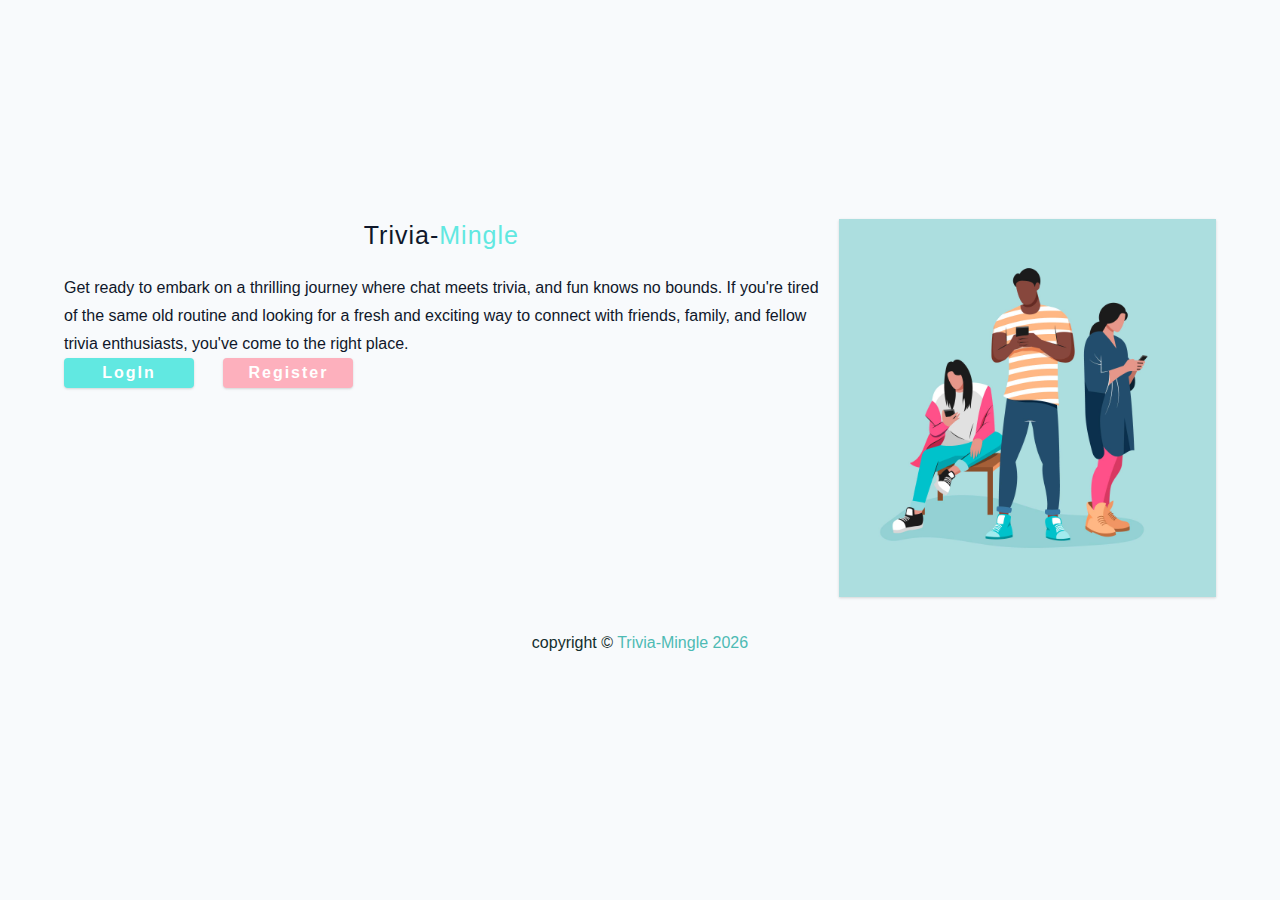
<file: index.html>
<!DOCTYPE html>
<html lang="en">
  <head>
    <meta charset="UTF-8" />
    <meta http-equiv="X-UA-Compatible" content="IE=edge" />
    <meta name="viewport" content="width=device-width, initial-scale=1.0" />
    <title>Welcome Page</title>
    <!-- normalize -->
    <link rel="stylesheet" href="./normalize.css" />
    <!-- font awsome -->
    <!-- main css -->
    <link rel="stylesheet" href="./main.css" />
  </head>
  <body>
    <main>
      <div class="container section-center">
        <!-- header container -->
        <div class="header-container">
          <article class="article-container">
            <div class="heading-text">
              <h2>Trivia-<span class="span-1">Mingle</span></h2>
              <h4>Trivia-<span class="span-1">Mingle</span></h4>
              <p class="p-hide">
                Get ready to embark on a thrilling journey where chat meets
                trivia, and fun knows no bounds. If you're tired of the same old
                routine and looking for a fresh and exciting way to connect with
                friends, family, and fellow trivia enthusiasts, you've come to
                the right place.
              </p>
              <p class="p-show">
                Get ready to embark on a thrilling journey where chat meets
                trivia, and fun knows no bounds.
              </p>
            </div>
            <div class="link-container">
              <a href="/login.html" class="btn">LogIn</a>
              <a href="/register.html" class="btn a-btn">register</a>
            </div>
          </article>
          <div class="img-container">
            <img src="./image/home.jpg" alt="home" class="img img-2" />
          </div>
          <!-- links small -->
          <div class="link-box">
            <a href="/login.html" class="btn">LogIn</a>
            <a href="/register.html" class="btn a-btn">register</a>
            <!-- <div class="login">
              <a href="#" class="btn">LogIn</a>
            </div>
            <div class="signup">
              <a href="#" class="btn a-btn">signup</a>
            </div> -->
          </div>
        </div>
        <!-- footer container -->
        <div class="footer-container">
          <p class="copyright">
            copyright &copy; <span id="sp">Trivia-Mingle </span
            ><span id="date"></span>
          </p>
        </div>
      </div>
    </main>
    <!-- script -->
    <script src="./index.js"></script>
  </body>
</html>
</file>
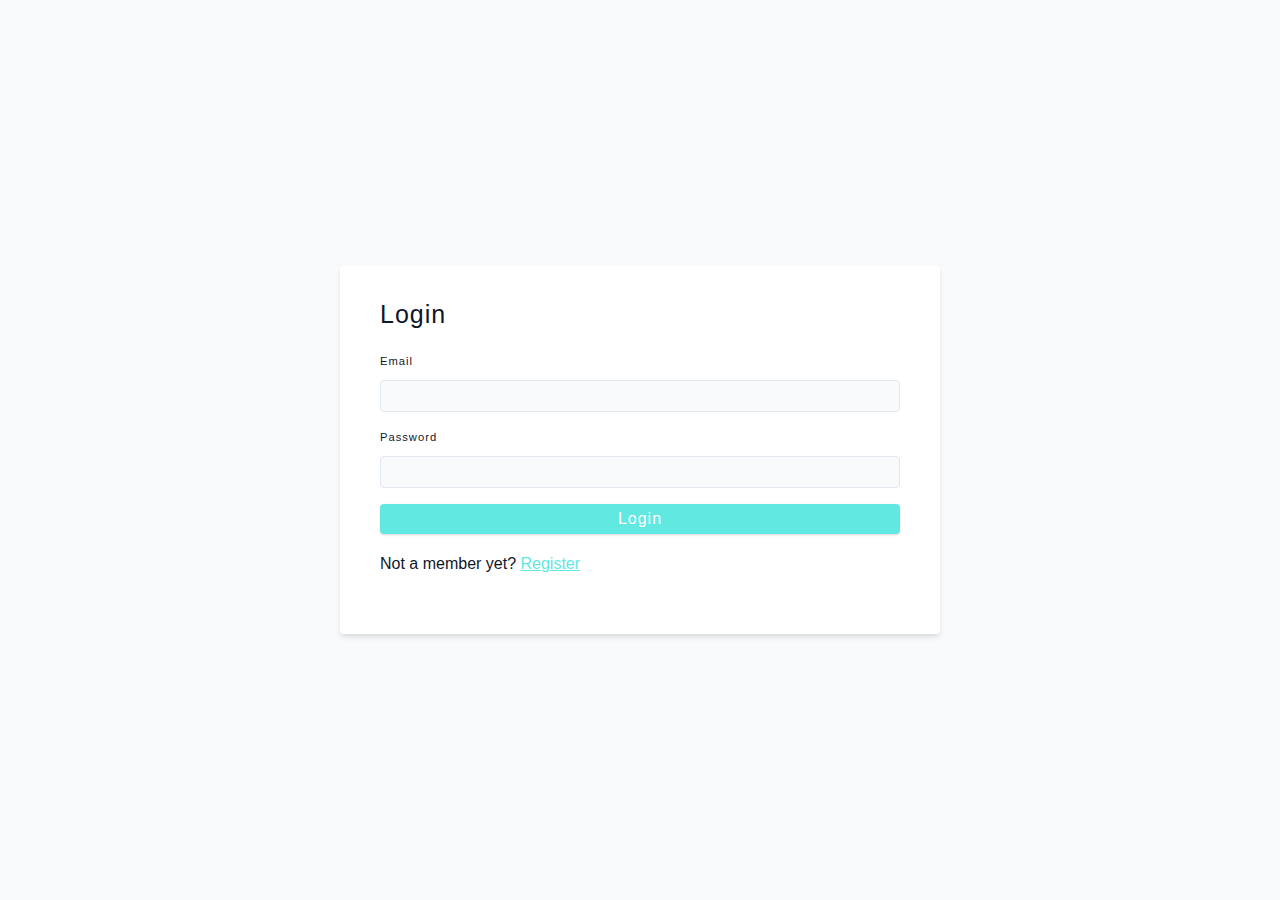
<file: login.html>
<!DOCTYPE html>
<html lang="en">
  <head>
    <meta charset="UTF-8" />
    <meta http-equiv="X-UA-Compatible" content="IE=edge" />
    <meta name="viewport" content="width=device-width, initial-scale=1.0" />
    <title>Login Page</title>
    <!-- normalize -->
    <link rel="stylesheet" href="./normalize.css" />
    <!-- font awsome -->
    <!-- main css -->
    <link rel="stylesheet" href="./main.css" />
  </head>
  <body>
    <main>
      <div class="container section-center">
        <form action="" id="form" class="form">
          <h4>Login</h4>

          <div class="form-row">
            <label for="email" class="form-label">email</label>
            <input
              type="email"
              name="email"
              id="email"
              class="form-input input"
              required
            />
          </div>
          <div class="form-row">
            <label for="password" class="form-label">password</label>
            <input
              type="password"
              name="password"
              id="password"
              class="form-input input"
              required
            />
          </div>
          <button type="submit" class="btn btn-block">login</button>
          <small class="form-alert loginA">Invalid Credentials</small>
          <p>
            Not a member yet?
            <a class="signup-a" href="/register.html"
              ><span class="sign-up">Register</span></a
            >
          </p>
        </form>
      </div>
    </main>
    <!-- Javascript -->
    <script src="/login.js"></script>
  </body>
</html>
</file>
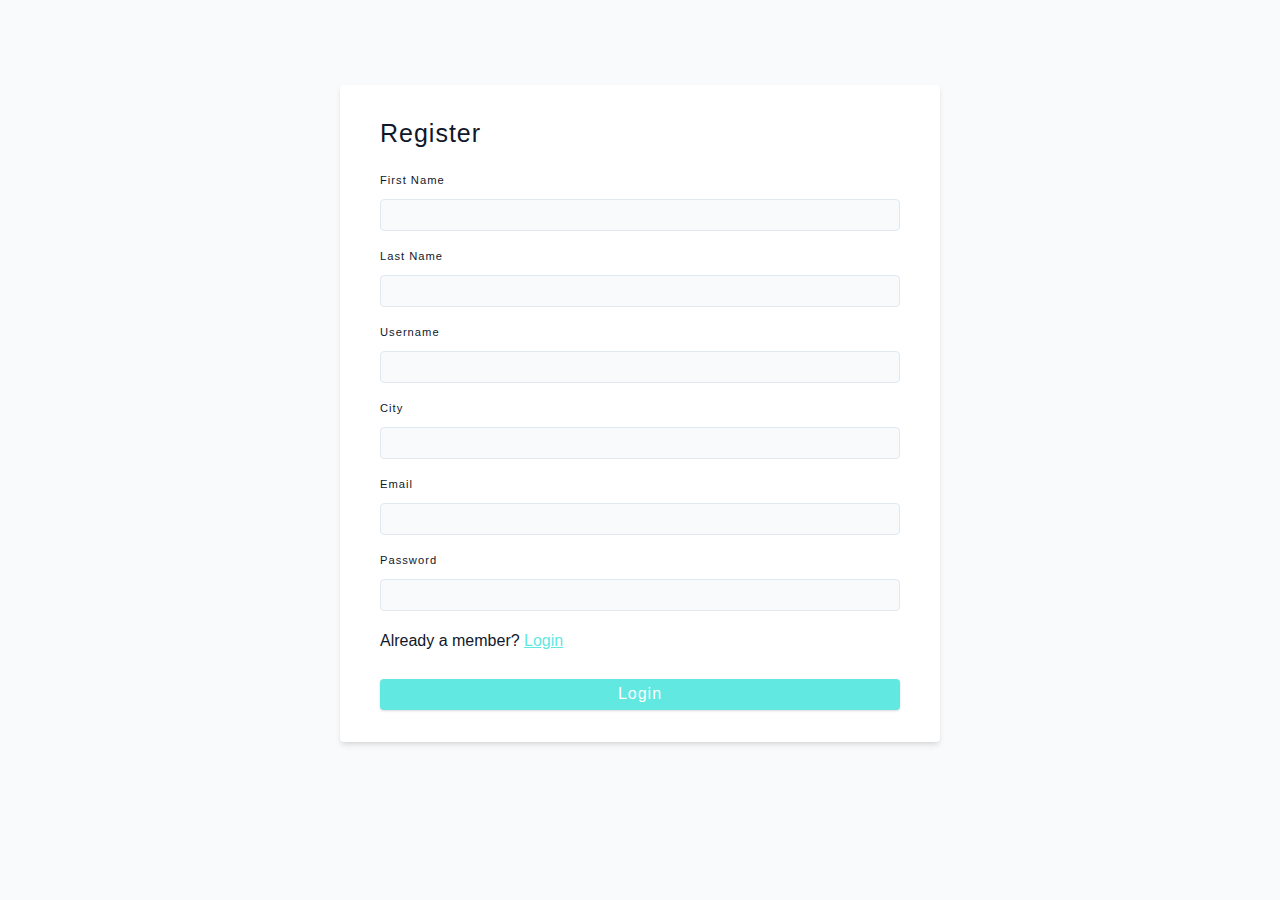
<file: register.html>
<!DOCTYPE html>
<html lang="en">
  <head>
    <meta charset="UTF-8" />
    <meta http-equiv="X-UA-Compatible" content="IE=edge" />
    <meta name="viewport" content="width=device-width, initial-scale=1.0" />
    <title>Register Page</title>
    <!-- normalize -->
    <link rel="stylesheet" href="./normalize.css" />
    <!-- font awsome -->
    <!-- main css -->
    <link rel="stylesheet" href="./main.css" />
  </head>
  <body>
    <main>
      <div class="container section-center">
        <form action="" class="form" id="form">
          <h4>register</h4>

          <div class="form-row">
            <label for="first name" class="form-label">first name</label>
            <input
              type="text"
              name="firstName"
              id="firstName"
              class="form-input input"
              required
            />
          </div>
          <div class="form-row">
            <label for="last name" class="form-label">last name</label>
            <input
              type="text"
              id="lastName"
              name="lastName"
              class="form-input input"
              required
            />
          </div>
          <div class="form-row">
            <label for="user name" class="form-label">username</label>
            <input
              type="text"
              name="userName"
              id="userName"
              class="form-input input"
              required
            />
            <small class="form-alert userNameA">userName already exist</small>
            <!-- <small class="form-alert" id="error-message"></small> -->
          </div>
          <div class="form-row">
            <label for="city" class="form-label">city</label>
            <input
              type="text"
              name="city"
              id="city"
              required
              class="form-input input"
            />
          </div>
          <div class="form-row">
            <label for="email" class="form-label">email</label>
            <input
              type="email"
              name="email"
              id="email"
              class="form-input input"
              required
            />
            <small class="form-alert emailA">email already exist</small>
          </div>
          <div class="form-row">
            <label for="password" class="form-label">password</label>
            <input
              type="password"
              name="password"
              id="password"
              class="form-input input"
              required
            />
          </div>
          <p>
            Already a member?
            <a class="signup-a" href="/login.html"
              ><span class="sign-up">Login</span></a
            >
          </p>
          <button type="submit" class="btn btn-block">login</button>
        </form>
      </div>
      <div id="message"></div>
    </main>
    <!-- javascript -->
    <script src="/register2.js"></script>
  </body>
</html>
</file>
<file: main.css>
*,
::after,
::before {
  box-sizing: border-box;
}
/* fonts */
@import url("https://fonts.googleapis.com/css2?family=Roboto:wght@400;500;600&family=Montserrat&display=swap");
html {
  font-size: 100%;
} /*16px*/

@import url("https://fonts.googleapis.com/css?family=Roboto:400|Lato:400");

html {
  font-size: 100%;
} /*16px*/

:root {
  /* colors */
  --primary-100: #dffaf9;
  --primary-200: #c0f6f3;
  --primary-300: #a0f1ed;
  --primary-400: #81ede7;
  --primary-500: #61e8e1;
  --primary-600: #4ebab4;
  --primary-700: #3a8b87;
  --primary-800: #275d5a;
  --primary-900: #132e2d;

  /* grey */
  --grey-50: #f8fafc;
  --grey-100: #f1f5f9;
  --grey-200: #e2e8f0;
  --grey-300: #cbd5e1;
  --grey-400: #94a3b8;
  --grey-500: #64748b;
  --grey-600: #475569;
  --grey-700: #334155;
  --grey-800: #1e293b;
  --grey-900: #0f172a;
  /* rest of the colors */
  --black: #222;
  --white: #fff;
  --red-light: #f8d7da;
  --red-dark: #842029;
  --green-light: #d1e7dd;
  --green-dark: #0f5132;

  /* fonts  */
  --headingFont: "Lato", sans-serif;
  --bodyFont: "Roboto", sans-serif;
  --smallText: 0.7em;
  /* rest of the vars */
  --backgroundColor: var(--grey-50);
  --textColor: var(--grey-900);
  --borderRadius: 0.25rem;
  --letterSpacing: 1px;
  --transition: 0.3s ease-in-out all;
  --max-width: 950px;
  --fixed-width: 600px;

  /* box shadow*/
  --shadow-1: 0 1px 3px 0 rgba(0, 0, 0, 0.1), 0 1px 2px 0 rgba(0, 0, 0, 0.06);
  --shadow-2: 0 4px 6px -1px rgba(0, 0, 0, 0.1),
    0 2px 4px -1px rgba(0, 0, 0, 0.06);
  --shadow-3: 0 10px 15px -3px rgba(0, 0, 0, 0.1),
    0 4px 6px -2px rgba(0, 0, 0, 0.05);
  --shadow-4: 0 20px 25px -5px rgba(0, 0, 0, 0.1),
    0 10px 10px -5px rgba(0, 0, 0, 0.04);
}

body {
  background: var(--backgroundColor);
  font-family: var(--bodyFont);
  font-weight: 400;
  line-height: 1.75;
  color: var(--textColor);
}

p {
  margin-bottom: 1.5rem;
  max-width: 40em;
}

h1,
h2,
h3,
h4,
h5 {
  margin: 0;
  margin-bottom: 1.38rem;
  font-family: var(--headingFont);
  font-weight: 400;
  line-height: 1.3;
  text-transform: capitalize;
  letter-spacing: var(--letterSpacing);
}

h1 {
  margin-top: 0;
  font-size: 3.052rem;
}

h2 {
  font-size: 2.441rem;
}

h3 {
  font-size: 1.953rem;
}

h4 {
  font-size: 1.563rem;
}

h5 {
  font-size: 1.25rem;
}

small,
.text-small {
  font-size: var(--smallText);
}

a {
  text-decoration: none;
}
ul {
  list-style-type: none;
  padding: 0;
}

.img {
  width: 100%;
  display: block;
  object-fit: cover;
}
/* buttons */

.btn {
  cursor: pointer;
  color: var(--white);
  background: var(--primary-500);
  border: transparent;
  border-radius: var(--borderRadius);
  letter-spacing: var(--letterSpacing);
  padding: 0.375rem 0.75rem;
  box-shadow: var(--shadow-1);
  transition: var(--transition);
  text-transform: capitalize;
  display: inline-block;
}
.btn:hover {
  background: var(--primary-700);
  box-shadow: var(--shadow-3);
}
.btn-hipster {
  color: var(--primary-500);
  background: var(--primary-200);
}
.btn-hipster:hover {
  color: var(--primary-200);
  background: var(--primary-700);
}
.btn-block {
  width: 100%;
}

/* alerts */
.alert {
  padding: 0.375rem 0.75rem;
  margin-bottom: 1rem;
  border-color: transparent;
  border-radius: var(--borderRadius);
}

.alert-danger {
  color: var(--red-dark);
  background: var(--red-light);
}
.alert-success {
  color: var(--green-dark);
  background: var(--green-light);
}
/* form */

.form {
  width: 80vw;
  max-width: var(--fixed-width);
  background: var(--white);
  border-radius: var(--borderRadius);
  box-shadow: var(--shadow-2);
  padding: 2rem 2.5rem;
  margin: 3rem auto;
}
.form-label {
  display: block;
  font-size: var(--smallText);
  margin-bottom: 0.5rem;
  text-transform: capitalize;
  letter-spacing: var(--letterSpacing);
}
.form-input,
.form-textarea {
  width: 100%;
  padding: 0.375rem 0.75rem;
  border-radius: var(--borderRadius);
  background: var(--backgroundColor);
  border: 1px solid var(--grey-200);
}

.form-row {
  margin-bottom: 1rem;
}

.form-textarea {
  height: 7rem;
}
::placeholder {
  font-family: inherit;
  color: var(--grey-400);
}
.form-alert {
  color: var(--red-dark);
  letter-spacing: var(--letterSpacing);
  text-transform: capitalize;
}
/* alert */

@keyframes spinner {
  to {
    transform: rotate(360deg);
  }
}

.loading {
  width: 6rem;
  height: 6rem;
  border: 5px solid var(--grey-400);
  border-radius: 50%;
  border-top-color: var(--primary-500);
  animation: spinner 0.6s linear infinite;
}
.loading {
  margin: 0 auto;
}
/* title */

.title {
  text-align: center;
}

.title-underline {
  background: var(--primary-500);
  width: 7rem;
  height: 0.25rem;
  margin: 0 auto;
  margin-top: -1rem;
}

/*
=============== 
Home
===============
*/

main {
  min-height: 100vh;
  display: grid;
  place-items: center;
}
.section-center {
  max-width: var(--max-width);
  margin: 0 auto;
  width: 80vw;
}
.span-1 {
  color: var(--primary-500);
}

.span-2 {
  color: rgb(253, 176, 189);
}
.heading-text h4 {
  text-align: center;
}
.heading-text p {
  text-align: center;
}

.heading-text h2 {
  display: none;
}
.p-hide {
  display: none;
}

.img-container {
  margin-bottom: 16px;
}

.container {
  display: grid;
  place-items: center;
}
.link-container {
  display: none;
}

.link-box {
  display: grid;
  grid-template-columns: 1fr 1fr;
  grid-column-gap: 20px;
  text-align: center;
}

.a-btn {
  background: rgb(253, 176, 189);
}

.a-btn:hover {
  background: rgb(247, 130, 150);
}

@media screen and (min-width: 768px) {
  main {
    min-height: 100vh;
    display: grid;
    place-items: center;
  }

  .section-center {
    max-width: var(--max-width);
    margin: 0 auto;
    width: 90vw;
  }
  .link-container {
    display: inline;
  }
  .p-hide {
    display: inline;
  }

  .p-show {
    display: none;
  }

  /* .container {
  display: grid;
  place-items: center;
} */

  .header-container {
    display: grid;
    grid-template-columns: 2fr 1fr;
    grid-column-gap: 20px;
  }

  .img-container {
    box-shadow: var(--shadow-2);
    /* object-fit: fill; */
    -webkit-animation: bounce 2s ease infinite;
    animation: bounce 2s ease infinite;
  }

  @-webkit-keyframes bounce {
    0% {
      -webkit-transform: scale(1);
      transform: scale(1);
    }
    50% {
      -webkit-transform: scale(1.1);
      transform: scale(1.1);
    }
    100% {
      -webkit-transform: scale(1);
      transform: scale(1);
    }
  }

  @keyframes bounce {
    0% {
      -webkit-transform: scale(1);
      transform: scale(1);
    }
    50% {
      -webkit-transform: scale(1.1);
      transform: scale(1.1);
    }
    100% {
      -webkit-transform: scale(1);
      transform: scale(1);
    }
  }

  .span-1 {
    color: var(--primary-500);
  }

  .link-box {
    display: none;
  }

  .span-2 {
    color: rgb(253, 176, 189);
  }

  .heading-text p {
    text-align: justify;
  }

  .link-container a {
    width: 130px;
    text-align: center;
    letter-spacing: 2px;
    margin-right: 25px;
    font-size: medium;
    font-weight: bold;
    padding: 1px;
  }

  .a-btn {
    background: rgb(253, 176, 189);
  }

  .a-btn:hover {
    background: rgb(247, 130, 150);
  }

  .footer-container p {
    font-weight: 400;
    color: var(--primary-900);
    /* text-align:; */
  }
}

.img-container {
  box-shadow: var(--shadow-1);
  /* object-fit: fill; */
}

/* .copyright {
  color: rgb(228, 47, 47);
} */

/* Login section */

.sign-up {
  color: var(--primary-500);
}
.signup-a {
  color: var(--primary-500);
  text-decoration: underline;
}

::-webkit-input-placeholder {
  font-family: inherit;
  color: var(--gray-400);
}

::-moz-placeholder {
  font-family: inherit;
  color: var(--gray-400);
}

:-ms-input-placeholder {
  font-family: inherit;
  color: var(--gray-400);
}

::-ms-input-placeholder {
  font-family: inherit;
  color: var(--gray-400);
}
.input {
  outline: none;
}

/* profile page */

.card {
  width: 80vw;
  max-width: var(--fixed-width);
  background: var(--white);
  border-radius: var(--borderRadius);
  box-shadow: var(--shadow-1);
  padding: 2rem 2.5rem;
  margin: 3rem auto;
  /* height: 85vh; */
}

.profile-label {
  margin-bottom: 0;
}

.profile-h5 {
  font-size: 0.95rem;
  text-transform: capitalize;
  font-weight: 400;
  margin-bottom: 0;
}

.mail-h5 {
  text-transform: lowercase;
}

.empty-star {
  color: rgb(185, 182, 182);
}

.gold-star {
  color: gold;
}

.profile-img-container {
  position: relative;
  width: 120px;
  height: 120px;
  margin: 0 auto;
  margin-bottom: 15px;
}
.profile-photo {
  height: 100%;
  border-radius: 50%;
}

.article {
  /* display: flex; */
  /* flex-wrap: wrap; */
  /* justify-content: space-between; */
  /* grid-template-columns: 1fr 1fr; */
  /* align-content: space-between; */
  text-align: center;
}

.profile-stars {
  display: flex;
  flex-wrap: wrap;
  justify-content: space-between;
  /* flex-direction: row; */
  /* display: grid; */
  /* grid-template-columns: 1fr 1fr 1fr 1fr 1fr; */
}

.profile-footer {
  display: flex;
  flex-wrap: wrap;
  justify-content: space-around;
}

.game-profile h5 {
  margin-bottom: 0;
}

.row {
  margin-bottom: 5px;
}

.rows {
  margin-bottom: 10px;
}

.hp {
  font-size: 0.85rem;
  font-weight: bold;
}

.p5 {
  font-size: 0.8rem;
}

.underline {
  background: var(--primary-500);
  /* width: 7rem; */
  height: 0.1rem;
  margin: 8px auto;
  /* margin-top: -1rem; */
}

.fa-star {
  font-size: 0.85rem;
}

.pb {
  padding: 0.15rem;
  width: 80px;
  text-align: center;
}

/* Trivia Home */

.ma {
  font-weight: bold;
  text-align: center;
  color: var(--primary-900);
}

.emailA {
  display: none;
}
.emailB {
  display: inline;
}

.userNameA {
  display: none;
}
.userNameB {
  display: inline;
}

.loginA {
  display: none;
}
.loginB {
  display: inline;
}

/* profile form */
.prof-form {
  max-width: 500px;
  text-align: start;
  background: var(--primary-900);
  margin-top: 10px;
  width: 65vw;
}

.select-input {
  outline: none;
  margin-bottom: 15px;
  letter-spacing: var(--letterSpacing);
}

.prof-leb {
  color: var(--grey-50);
  font-size: 0.85rem;
  font-weight: bold;
}

.bbt {
  color: var(--primary-900);
  font-weight: bold;
}

.ps {
  color: rgb(170, 78, 93);
}

.ph5 {
  font-weight: bold;
}

.c5 {
  margin-bottom: 0;
  /* font-weight: bold; */
  letter-spacing: var(--letterSpacing);
}

.p-start {
  margin-bottom: 0;
  margin-top: 0;
}

.p-end {
  margin-bottom: 0;
  margin-top: 0;
}

/* chat============ */

.header {
  background: var(--primary-400);
  height: 4rem;
  padding: 1rem;
  box-shadow: var(--shadow-1);
  display: grid;
  align-items: center;
  transition: var(--transition);
  position: fixed;
  width: 100%;
  z-index: 2;
  top: 0;
}

.nav-container {
  display: flex;
  /* grid-template-columns: 1fr 1fr 1fr 1fr 1fr; */
  /* align-items: center; */
  justify-content: space-between;
  align-items: center;
}

.nav-button {
  /* height: 50px; */
  border-radius: 1rem;
  /* padding: 1px; */
  height: 2rem;
  width: 2rem;
  display: grid;
  align-items: center;
  padding: none;
  border: var(--primary-900);
  background: var(--grey-50);
  box-shadow: var(--shadow-1);
}

.fa-solid {
  font-size: 0.8rem;
  font-weight: bold;
  padding: none;
  color: var(--primary-900);
}

header a {
  padding: none;
  margin: 0;
}

.head-container {
  width: 90vw;
  margin: 0 auto;
}

/* .time-container {
  display: flex;
}

.nav-container {
  display: flex;
} */

.nav-users {
  background: var(--primary-400);
  box-shadow: var(--shadow-1);
  position: absolute;
  right: 0;
  top: 3.1rem;
  transform: translateY(-100vh);
  transition: var(--transition);
}
.show-nav-users {
  transform: translate(0);
}

.nav-users li {
  border-bottom: 1px solid var(--grey-50);
  text-align: center;
  font-weight: 50;
  letter-spacing: var(--letterSpacing);
  padding-left: 10px;
  padding-right: 10px;
  /* z-index: -1; */

  /* position: absolute; */
}

footer {
  background: var(--grey-50);
  padding-top: 1rem;

  /* height: 4rem; */
  /* padding: 1rem; */
  /* box-shadow: var(--shadow-1); */
  display: grid;
  align-items: center;
  position: fixed;
  bottom: 0;
  left: 50%;
  /* right: 50%; */
  /* left: 50%; */
  transform: translate(-50%, 0);
  width: 100%;
  /* left: 2.1rem; */
  box-shadow: 0 1px 3px 3.5px rgba(0, 0, 0, 0.1),
    0 1px 2px 0 rgba(0, 0, 0, 0.06);
  /* z-index: 1; */
}

.footer {
  display: grid;
  grid-template-columns: 95% 4%;
  grid-column-gap: 2.5%;

  /* justify-content: space-between; */
}

.f-btn {
  background: var(--primary-500);
  /* box-shadow: var(--shadow-4); */
  box-shadow: 0px 0px 2px rgba(0, 0, 0, 0.2);

  /* justify-content: space-between; */
}

.footer-input {
  border-color: var(--primary-500);
  background: var(--primary-500);
  border-radius: 50px;
  color: var(--primary-900);
  outline: none;
}

/* .fa-fa-hh{
  color: var(--grey-50);
} */

.chatter {
  /* display: flex;
  min-height: 100vh;
  flex-direction: column; */
  /* height: 100vh; */
  padding-top: 4rem;
  padding-bottom: 5rem;
  /* height: 600px; */
  overflow-y: scroll;
  /* height: 70vh; */
}

.message {
  background: var(--primary-100);
  max-width: 80vw;
  padding: 10px;
  border-radius: 25px;
  box-shadow: var(--shadow-1);
  display: flex;
  flex-direction: column;

  /* border-radius: 20%; */
}

.meta {
  margin: 0;
  font-weight: bold;
  font-size: 0.955rem;
  letter-spacing: var(--letterSpacing);
  color: rgb(197, 76, 96);
}
.meta-t {
  align-self: flex-end;
}

.text {
  margin: 0;
  /* font-size: large; */
  letter-spacing: var(--letterSpacing);
  /* font-weight: bold; */
}

.message-info {
  display: flex;
  gap: 0.85rem;
}

.chat-main {
  display: flex;
  /* margin-top: 4rem; */
  flex-direction: column;
  height: 300px; /* Adjust the height as needed */
  overflow-y: auto;
  /* position: fixed; */
}

/* .self {
  align-self: flex-end;
  padding-right: 2rem;
} */
.others {
  align-self: flex-start;
  padding-left: 2rem;
}
.app {
  align-self: flex-start;
  padding-left: 2rem;
}

.message-mm {
  margin-top: 1.5rem;
}

.message-self {
  background: var(--primary-900);
  /* align-items: flex-end; */
  color: var(--grey-50);
}

.message p {
  font-size: 1rem;
  max-width: 60em;
  font-family: "Trebuchet MS", "Lucida Sans Unicode", "Lucida Grande",
    "Lucida Sans", Arial, sans-serif;
}

.message-app {
  background: pink;
  color: var(--grey-900);
}

/* score ul */

.high-scores {
  background: var(--primary-400);
  box-shadow: var(--shadow-1);
  position: absolute;
  right: 18vw;
  top: 3.1rem;
  transform: translateY(-100vh);
  transition: var(--transition);
}
.show-high-scores {
  transform: translate(0);
}

.high-scores li {
  border-bottom: 1px solid var(--grey-50);
  text-align: center;
  font-weight: 50;
  letter-spacing: var(--letterSpacing);
  padding-left: 10px;
  padding-right: 10px;
}

.high-scores h5 {
  padding-left: 10px;
  padding-right: 10px;
  margin-bottom: 5px;
  margin-top: 5px;
  font-size: 1rem;
  text-align: center;
  font-weight: bold;
  letter-spacing: var(--letterSpacing);
}

/* Chatter */
.chatter2 {
  /* height: 100vh;s */
  background: green;
  display: grid;
  grid-template-rows: 1fr 1fr 1fr;
}
.header2 {
  /* height: 8vh; */
  background: red;
  height: 8%;
  display: grid;
  align-items: center;
}

.center {
  background: yellow;
  width: 90vw;
  margin: 0 auto;
  display: flex;
  justify-content: space-between;
}

.chat-main2 {
  background: blue;
}

.chat-center {
  width: 90vw;
  margin: 0 auto;
}
.footer24 {
  background: white;
  height: 8%;
}
.footer-center2 {
  width: 90vw;
  margin: 0 auto;
}

/* ========================chat new========================= */
.chat-container2 {
  /* background: green; */
  height: 100vh;
}

.messageHeader2 {
  background: var(--primary-400);
  height: 10vh;
  box-shadow: var(--shadow-2);
  /* position: absolute; */
  /* top: 0; */
  /* z-index: 999; */
}

.mingleCenter2 {
  width: 100vw;
  /* background: wheat; */
  display: flex;
  margin: 0 auto;
  height: 100%;
  align-items: center;
  justify-content: space-between;
  /* ================ */
  padding-left: 10px;
  padding-right: 10px;
}

.messageMessage2 {
  height: 80vh;
  /* margin-top: 10vh; */
  /* background: yellow; */
}

.messageFooter2 {
  height: 10vh;
  background-color: var(--grey-50);
  position: fixed;
  bottom: 0;
  box-shadow: 0 1px 3px 3.5px rgba(0, 0, 0, 0.1),
    0 1px 2px 0 rgba(0, 0, 0, 0.06);
}

/* ========Middle=========== */

.messageCenter2 {
  width: 100vw;
  /* background: rgb(138, 112, 64); */
  height: 100%;
  margin: 0 auto;
  /* ======= */
}

.seeMessage {
  display: flex;
  background: var(--grey-50);
  height: 100%;
  overflow-y: scroll;
  flex-direction: column;
  /* margin-bottom: 10px; */
  /* margin-top: 10vh; */
}

/* =============footer================= */
.footerCenter2 {
  width: 100vw;
  /* background: rgb(138, 112, 64); */
  height: 100%;
  margin: 0 auto;
  display: flex;
  align-items: center;
  /* ========= */
  padding-left: 10px;
  padding-right: 10px;
}

.footerMessage22 {
  display: flex;
  justify-content: flex-end;
}
.footerMessage2 {
  width: 100%;
  display: flex;
  gap: 1rem;
}

.inputLast {
  display: inline-block;
  width: 100%;
}

.tbl {
  width: 100%;
}

.she {
  align-self: flex-end;
  padding-right: 2rem;
}

/* ==================Game Info================= */
.startPage {
  min-height: 100vh;
  display: grid;
  place-items: center;
}

.section-center {
  max-width: 1170px;
  margin: 0 auto;
  width: 90vw;
}

.start-center {
  text-align: center;
  display: grid;
  place-items: center;
  /* gap: 4rem; */
}

.startPage h2 {
  letter-spacing: var(--letterSpacing);
  font-size: 2rem;
  margin-top: 1rem;
  margin-bottom: 0;
  color: var(--primary-900);
}

.startPage span {
  color: var(--primary-600);
}

.startPage p {
  font-weight: 500;
  letter-spacing: var(--letterSpacing);
  color: var(--primary-900);
}

.startBtn {
  padding: 0.2rem 1.2rem;
  letter-spacing: 2px;
  font-size: 0.8rem;
  font-weight: 500;
  -webkit-animation: bounce 2s ease infinite;
  animation: bounce 2s ease infinite;
}

@-webkit-keyframes bounce {
  0% {
    -webkit-transform: scale(1);
    transform: scale(1);
  }
  50% {
    -webkit-transform: scale(1.1);
    transform: scale(1.1);
  }
  100% {
    -webkit-transform: scale(1);
    transform: scale(1);
  }
}

@keyframes bounce {
  0% {
    -webkit-transform: scale(1);
    transform: scale(1);
  }
  50% {
    -webkit-transform: scale(1.1);
    transform: scale(1.1);
  }
  100% {
    -webkit-transform: scale(1);
    transform: scale(1);
  }
}

.start-center .copyright {
  margin: 0;
  margin-bottom: 1rem;
  color: var(--primary-600);
  font-size: 0.8rem;
  margin-top: 0.5rem;
}

#date {
  color: var(--primary-600);
}

.rules-title h5 {
  margin-bottom: 0.3rem;
  font-size: 0.9rem;
}

.rules-title .h5 {
  color: var(--primary-700);
  margin-bottom: 0.2rem;
}

.rules-title {
  border-bottom: 2px solid var(--primary-500);
}
.info-info {
  border-bottom: 2px solid var(--primary-500);
}

.info-list {
  text-align: left;
}
.info {
  margin: 0.2;
  font-size: 0.8rem;
  /* border-bottom: 0.1px solid var(--primary-200); */
}

.info .cc {
  color: var(--primary-800);
}

.end-form .youLost {
  font-size: 1rem;
}
.end-form .lose {
  font-size: 1rem;
}
.end-form .youWon {
  font-size: 1rem;
}
.end-form .won {
  font-size: 1rem;
}

#end-btn {
  padding: 0.1rem 2rem;
  font-size: 0.8rem;
}

.form2 {
  max-width: 500px;
}

/*
========================
Game
========================
 */

.game-section {
  min-height: 100vh;
  display: -webkit-box;
  display: flex;
  place-items: center;
}

.game-header {
  display: -webkit-box;
  display: flex;
  -webkit-box-align: center;
  align-items: center;
  -webkit-box-pack: justify;
  justify-content: space-between;
}

.score-container,
.time-container {
  text-align: center;
}

.score {
  height: 3rem;
  position: relative;
  width: 3rem;
  border-radius: 50%;
  background: var(--primary-500);
  /* border: 2.5px solid var(--white); */
  display: grid;
  place-items: center;
  font-weight: bold;
  -webkit-transition: var(--transition);
  transition: var(--transition);
  display: grid;
}

.score::before {
  content: "";
  position: absolute;
  height: 2.5rem;
  width: 2.5rem;
  background: var(--primary-100);
  border-radius: 50%;
}
.value-container {
  position: relative;
}

.score-container h5 {
  font-size: 1rem;
  font-weight: 600;
  margin-top: 0.2rem;
}

.time-container h5 {
  font-size: 1rem;
  font-weight: 600;
  margin-top: 0.2rem;
}

.game-form {
  padding: 20px;
  background: var(--primary-100);
  -webkit-transition: var(--transition);
  transition: var(--transition);
}

@media screen and (min-width: 750px) {
  .choice-container {
    display: grid;
    grid-template-columns: 1fr 1fr;
    grid-template-rows: 1fr 1fr;
    -webkit-column-gap: 0.5rem;
    -moz-column-gap: 0.5rem;
    column-gap: 0.5rem;
    grid-template-areas: "a b" "c d";
  }
  .cell-1 {
    grid-area: a;
  }
  .cell-2 {
    grid-area: b;
  }
  .cell-3 {
    grid-area: c;
  }
  .cell-4 {
    grid-area: d;
  }
}
.answer-display {
  display: none;
}

.answer-container {
  display: -webkit-box;
  display: flex;
  margin-bottom: 0.5rem;
  /* width: 100%; */
  border: 2px solid var(--white);
  background: var(--black);
  color: var(--white);
  border-radius: 25px;
  padding-left: 0.5rem;
  padding-right: 0.5rem;
  -webkit-transition: var(--transition);
  transition: var(--transition);
  cursor: pointer;
}
.question-container {
  /* display: grid; */
  margin-bottom: 0.5rem;
  /* width: 100%; */
  border: 2px solid var(--white);
  background: var(--black);
  color: var(--white);
  border-radius: 25px;
  padding-left: 0.5rem;
  padding-right: 0.5rem;
  /* text-align: center; */
  /* align-items: center; */
  padding: 0.5rem;
  text-align: center;
  -webkit-transition: var(--transition);
  transition: var(--transition);
}
.question-container h5 {
  margin: 0;
  text-transform: none;
  /* padding-left: 1rem; */
}

.answer-container p {
  margin: 0;
}

.game-footer {
  /* display: grid;
  grid-template-columns: 1fr;
  grid-template-rows: 2fr;
  row-gap: 1.5rem; */
  display: -webkit-box;
  display: flex;
  -webkit-box-pack: space-evenly;
  justify-content: space-evenly;
  margin-top: 1rem;
}

.choice-prefix {
  margin-right: 0.2rem;
  color: var(--primary-500);
  font-weight: 600;
  letter-spacing: var(--letterSpacing);
  -webkit-transition: var(--transition);
  transition: var(--transition);
}

.choice-text {
  width: 100%;
  -webkit-transition: var(--transition);
  transition: var(--transition);
}

/* .answer-container:hover {
  background: var(--primary-500);
} */

/* .answer-container:hover .choice-prefix {
  color: var(--white);
} */

/* .answer-container:hover .choice-text {
  color: var(--primary-900);
} */

.host {
  color: green;
  font-weight: 600;
}

.footer-btn {
  border-radius: 30px;
  background: var(--primary-500);
}

.line {
  background: var(--green-dark);
  /* border: var(--white); */
  border: 2px solid var(--white);
  -webkit-transition: var(--transition);
  transition: var(--transition);
}

.line:hover {
  background: var(--green-light);
  color: var(--green-dark);
}

.line-use {
  background: var(--red-dark);
}

.line-use:hover {
  background: var(--red-dark);
  color: var(--white);
  cursor: not-allowed;
}

.live-line-container {
  display: grid;
  grid-template-columns: 1fr;
  row-gap: 1rem;
}

.correct {
  background: var(--green-dark);
  color: var(--white);
  -webkit-animation: correct 2s ease 1;
  animation: correct 2s ease 1;
}

@-webkit-keyframes correct {
  0% {
    background: var(--green-light);
    color: var(--primary-900);
  }
  25% {
    background: var(--green-dark);
    color: var(--white);
  }
  50% {
    background: var(--green-light);
    color: var(--primary-900);
  }
  75% {
    background: var(--green-dark);
    color: var(--white);
  }
  100% {
    background: var(--green-light);
    color: var(--primary-900);
  }
}

@keyframes correct {
  0% {
    background: var(--green-light);
    color: var(--primary-900);
  }
  25% {
    background: var(--green-dark);
    color: var(--white);
  }
  50% {
    background: var(--green-light);
    color: var(--primary-900);
  }
  75% {
    background: var(--green-dark);
    color: var(--white);
  }
  100% {
    background: var(--green-light);
    color: var(--primary-900);
  }
}

.incorrect {
  background: var(--red-dark);
  -webkit-animation: incorrect 2s ease 1;
  animation: incorrect 2s ease 1;
}

@-webkit-keyframes incorrect {
  0% {
    background: var(--red-light);
    color: var(--primary-900);
  }
  25% {
    background: var(--red-dark);
    color: var(--white);
  }
  50% {
    background: var(--red-light);
    color: var(--primary-900);
  }
  75% {
    background: var(--red-dark);
    color: var(--white);
  }
  100% {
    background: var(--red-light);
    color: var(--primary-900);
  }
}

@keyframes incorrect {
  0% {
    background: var(--red-light);
    color: var(--primary-900);
  }
  25% {
    background: var(--red-dark);
    color: var(--white);
  }
  50% {
    background: var(--red-light);
    color: var(--primary-900);
  }
  75% {
    background: var(--red-dark);
    color: var(--white);
  }
  100% {
    background: var(--red-light);
    color: var(--primary-900);
  }
}

.intro-form {
  max-width: 450px;
}

.intro-form h4 {
  text-align: center;
  margin-bottom: 0;
  margin-bottom: 1rem;
  font-size: 1.5rem;
  font-weight: 600;
  color: var(--primary-900);
}

.intro-form .form-row a {
  width: 100%;
}

/*
========================
End
========================
 */

.end-section {
  min-height: 100vh;
  display: grid;
  place-items: center;
}

.end-form {
  max-width: 450px;
  text-align: center;
}

.end-form span {
  font-family: var(--headingFont);
  font-size: 1.2rem;
  color: var(--green-dark);
}

.end-form h3 {
  font-size: 1rem;
  color: var(--primary-900);
}

/*
===========================
load
===========================
*/

.hidden {
  display: none;
}

#loader {
  border: 1rem solid var(--white);
  border-radius: 50%;
  border-top: 1rem solid var(--primary-500);
  width: 7rem;
  height: 7rem;
  margin-left: auto;
  margin-right: auto;
  -webkit-animation: spin 2s linear infinite;
  animation: spin 2s linear infinite;
  -webkit-transition: var(--transition);
  transition: var(--transition);
}

@-webkit-keyframes spin {
  0% {
    -webkit-transform: rotate(0deg);
    transform: rotate(0deg);
  }
  100% {
    -webkit-transform: rotate(360deg);
    transform: rotate(360deg);
  }
}

@keyframes spin {
  0% {
    -webkit-transform: rotate(0deg);
    transform: rotate(0deg);
  }
  100% {
    -webkit-transform: rotate(360deg);
    transform: rotate(360deg);
  }
}

.time {
  /* position: relative; */
  height: 3rem;
  width: 3rem;
  border-radius: 50%;

  /* border-top: 2px solid var(--green-dark); */
  display: grid;
  place-items: center;
  font-weight: 600;
  /* animation: timespin 2s linear infinite; */
  -webkit-transition: var(--transition);
  transition: var(--transition);
}

.time1 {
  border: 2px solid var(--red-dark);
}

.time2 {
  position: relative;
}

.time2::before {
  content: "";
  position: absolute;
  inset: 0;
  /* top: 0;
  right: 0;
  height: 3rem;
  width: 3rem; */
  border-top: 3px solid var(--green-dark);
  /* background: red; */
  -webkit-animation: timespin 2s linear infinite;
  animation: timespin 2s linear infinite;
  border-radius: 50%;
  overflow: hidden;
}

@-webkit-keyframes timespin {
  0% {
    -webkit-transform: rotate(0deg);
    transform: rotate(0deg);
  }
  100% {
    -webkit-transform: rotate(360deg);
    transform: rotate(360deg);
  }
}

@keyframes timespin {
  0% {
    -webkit-transform: rotate(0deg);
    transform: rotate(0deg);
  }
  100% {
    -webkit-transform: rotate(360deg);
    transform: rotate(360deg);
  }
}

.host-container {
  -webkit-transition: var(--transition);
  transition: var(--transition);
}

.game-article {
  -webkit-transition: var(--transition);
  transition: var(--transition);
}

.host-container h5 {
  margin-bottom: 0;
  color: var(--green-dark);
  /* font-family: var(--bodyFont); */
  font-weight: 600;
  -webkit-transition: var(--transition);
  transition: var(--transition);
  -webkit-animation: change 0.55s linear infinite;
  animation: change 0.55s linear infinite;
}

@-webkit-keyframes change {
  0% {
    opacity: 0;
  }
  /* 50% {
    opacity: 0.5;
  } */

  100% {
    opacity: 1;
  }
}

@keyframes change {
  0% {
    opacity: 0;
  }
  /* 50% {
    opacity: 0.5;
  } */

  100% {
    opacity: 1;
  }
}

.end-form .lose {
  font-family: var(--bodyFont);
  font-size: 1.5rem;
  color: var(--red-dark);
  -webkit-animation: lost 0.85s linear infinite;
  animation: lost 0.85s linear infinite;
}

.end-form .won {
  -webkit-animation: lost 0.85s linear infinite;
  animation: lost 0.85s linear infinite;
}

@-webkit-keyframes lost {
  0% {
    opacity: 0;
  }
  /* 50% {
    opacity: 0.5;
  } */

  100% {
    opacity: 1;
  }
}

@keyframes lost {
  0% {
    opacity: 0;
  }
  /* 50% {
    opacity: 0.5;
  } */

  100% {
    opacity: 1;
  }
}

.end-form h3 {
  margin: 0;
  margin: 0.5rem 0;
}

.end-form .code {
  color: deeppink;
  -webkit-animation: left 6s ease 1;
  animation: left 6s ease 1;
}

@-webkit-keyframes left {
  0% {
    -webkit-transform: translateX(-20px);
    transform: translateX(-20px);
    opacity: 0;
  }
  50% {
    -webkit-transform: translateX(10px);
    transform: translateX(10px);
    opacity: 0.5;
  }
  /* 70% {
    transform: translateX(-15px);
    opacity: 0.75;
  } */
  100% {
    -webkit-transform: translateX(0px);
    transform: translateX(0px);
    opacity: 1;
  }
}

@keyframes left {
  0% {
    -webkit-transform: translateX(-20px);
    transform: translateX(-20px);
    opacity: 0;
  }
  50% {
    -webkit-transform: translateX(10px);
    transform: translateX(10px);
    opacity: 0.5;
  }
  /* 70% {
    transform: translateX(-15px);
    opacity: 0.75;
  } */
  100% {
    -webkit-transform: translateX(0px);
    transform: translateX(0px);
    opacity: 1;
  }
}

.down-btn {
  margin-bottom: 1rem;
}

#sp {
  color: var(--primary-600);
}
</file>
